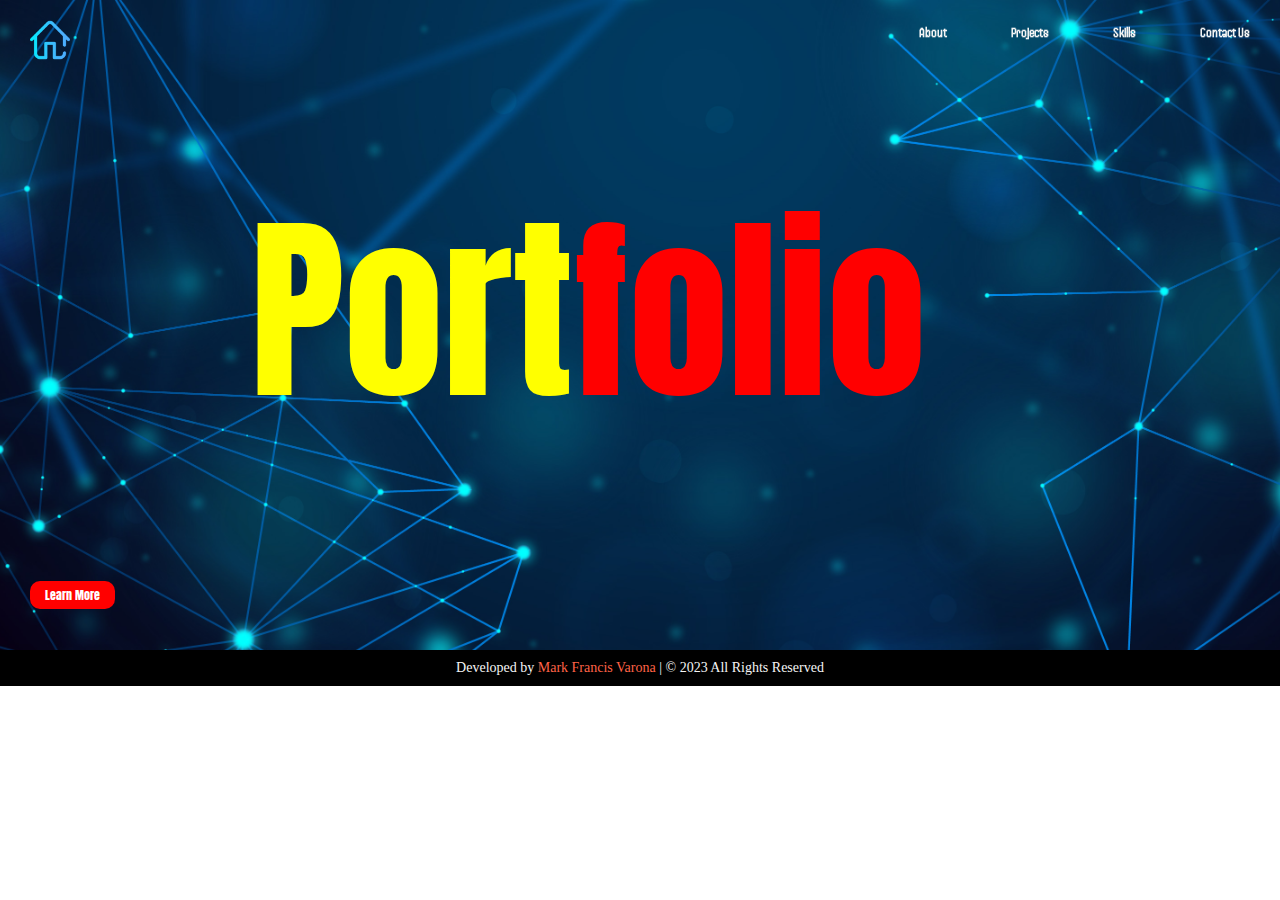
<file: index.html>
<!DOCTYPE html>
<html lang="en">
<head>
   <meta charset="utf-8">
   <meta name="viewport" content="width-device", initial-scale="1.0">
   <title>My Profile</title>
   <link rel="stylesheet" type="text/css" href="style.css">
   <script src="js/jquery-3.5.1.min.js"></script>
</head>

<body>

   <nav class="navbar">
      <div class="max-width">
         <div class="logo" id="logo"><a href="#"><img src="images/homeblue.png"></a></div>
      <ul class="menu">
         <li><a href="about.html" target="_self">About</a></li>
         <li><a href="linux.html">Projects</a></li>
         <li><a href="apache.html">Skills</a></li>
         <li><a href="mysql.html">Contact Us</a></li>
      </ul>
         <div class="menu-btn">
            <img src="images/menu-burger.png">
         </div>
      </div>
   </nav>
   <!--HOME SECTION-->
   <section class="home" id="home">
      <div class="max-width">
         <div class="home-content">
            <div class="text-2"><span>Port</span>folio</div>
            <a href="about.html" target="_self">Learn More</a>
         </div>
      </div>
   </section>


<!--@ Added August 23, 2023 (footer)-->
<footer>
   <p>Developed by <span><a href="https://www.facebook.com/markfranciscalubay/" target="_blank">Mark Francis Varona</a></span> | &copy; 2023 All Rights Reserved</p>
</footer>
<!--@ Up to here! -->

<script src="js/scripts.js"></script>

</body>
</html>
</file>
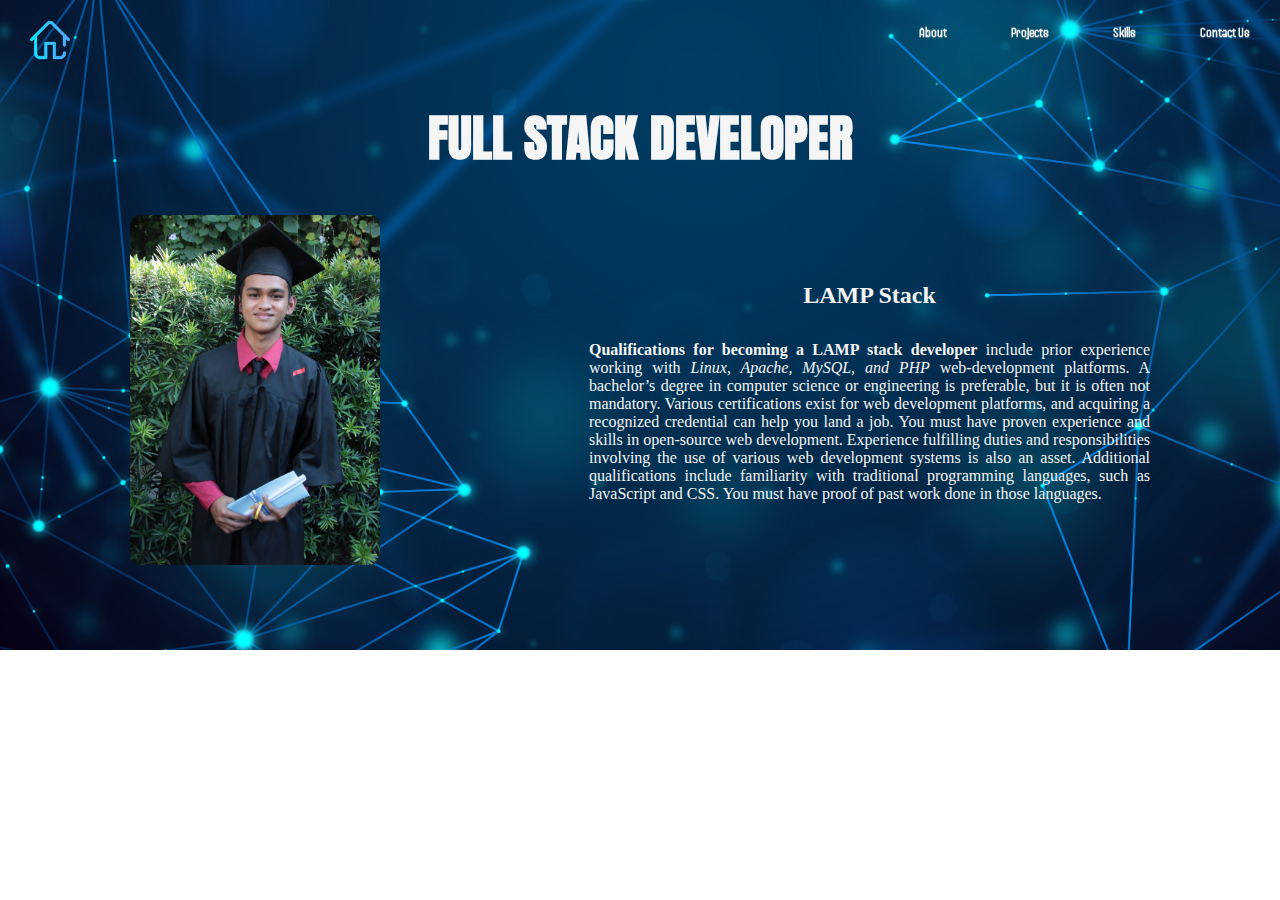
<file: about.html>
<!DOCTYPE html>

<html lang="en">
<head>
   <meta charset="utf-8">
   <meta name="viewport" content="width-device", initial-scale="1.0">
   <title>Robotics</title>
   <link rel="stylesheet" type="text/css" href="style.css">
   <script src="js/jquery-3.5.1.min.js"></script>
</head>

<body>

      <nav class="navbar">
      <div class="max-width">
         <div class="logo"><a href="index.html"><img src="images/homeblue.png"></a></div>
      <ul class="menu">
         <li><a href="about.html" target="_self">About</a></li>
         <li><a href="linux.html">Projects</a></li>
         <li><a href="apache.html">Skills</a></li>
         <li><a href="mysql.html">Contact Us</a></li>
      </ul>
         <div class="menu-btn">
            <img src="images/menu-burger.png">
         </div>
      </div>
   </nav>

     <section class="about" id="about">
      <div class="max-width">
      <h1 class="title" id="newtitle">FULL STACK DEVELOPER</h1>
      <div class="about-content">
         <div class="columnleft">
            <img src="images/grad.jpg" alt="My Graduation Picture">
         </div>
         <div class="columnright">
            <h2>LAMP Stack</h2>
            <p><strong>Qualifications for becoming a LAMP stack developer</strong></strong> include prior experience working with <i>Linux, Apache, MySQL, and PHP</i> web-development platforms.
            A bachelor’s degree in computer science or engineering is preferable, but it is often not mandatory. Various certifications exist for web development platforms, and acquiring a recognized credential can help you land a job. You must have proven experience and skills in open-source web development. Experience fulfilling duties and responsibilities involving the use of various web development systems is also an asset. Additional qualifications include familiarity with traditional programming languages, such as JavaScript and CSS.
            You must have proof of past work done in those languages.</p>
         </div>
   </div>
      </div>
   </section>

   <script src="js/scripts.js"></script>


</body>
</html>
</file>
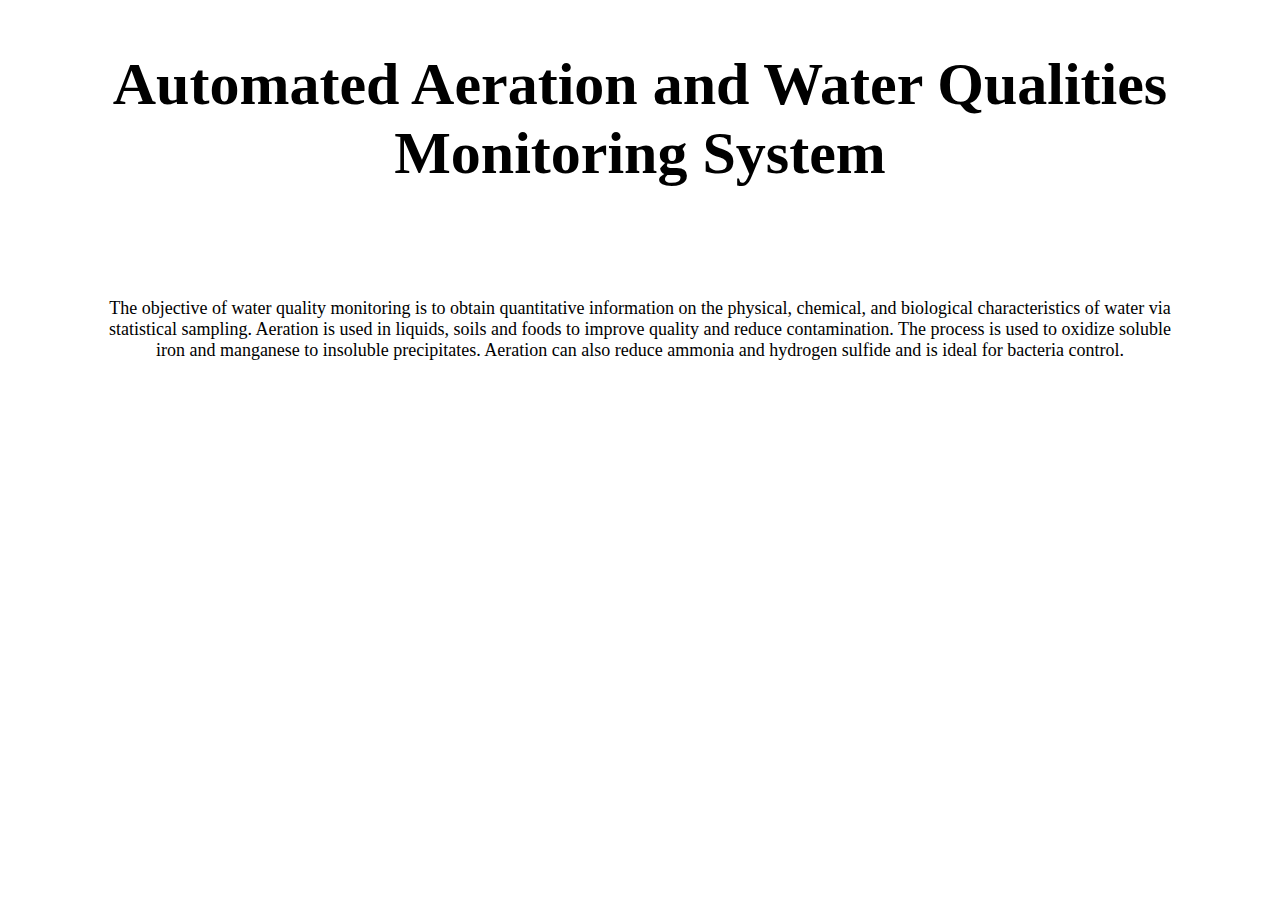
<file: aeration.html>
<!DOCTYPE html>

<html lang="en">
<head>
   <meta charset="utf-8">
   <meta name="viewport" content="width-device", initial-scale="1.0">
   <title>Robotics</title>
   <link rel="stylesheet" type="text/css" href="style.css">
   <script src="js/jquery-3.5.1.min.js"></script>
</head>

<body>
   <div class=xtitle>
	<h1>Automated Aeration and Water Qualities Monitoring System</h1></div>
   <div class=xtext>
	<p>The objective of water quality monitoring is to obtain quantitative information on the physical, chemical, and biological characteristics of water via statistical sampling. Aeration is used in liquids, soils and foods to improve quality and reduce contamination. The process is used to oxidize soluble iron and manganese to insoluble precipitates. Aeration can also reduce ammonia and hydrogen sulfide and is ideal for bacteria control.</p></div>

</body>
</html>
</file>
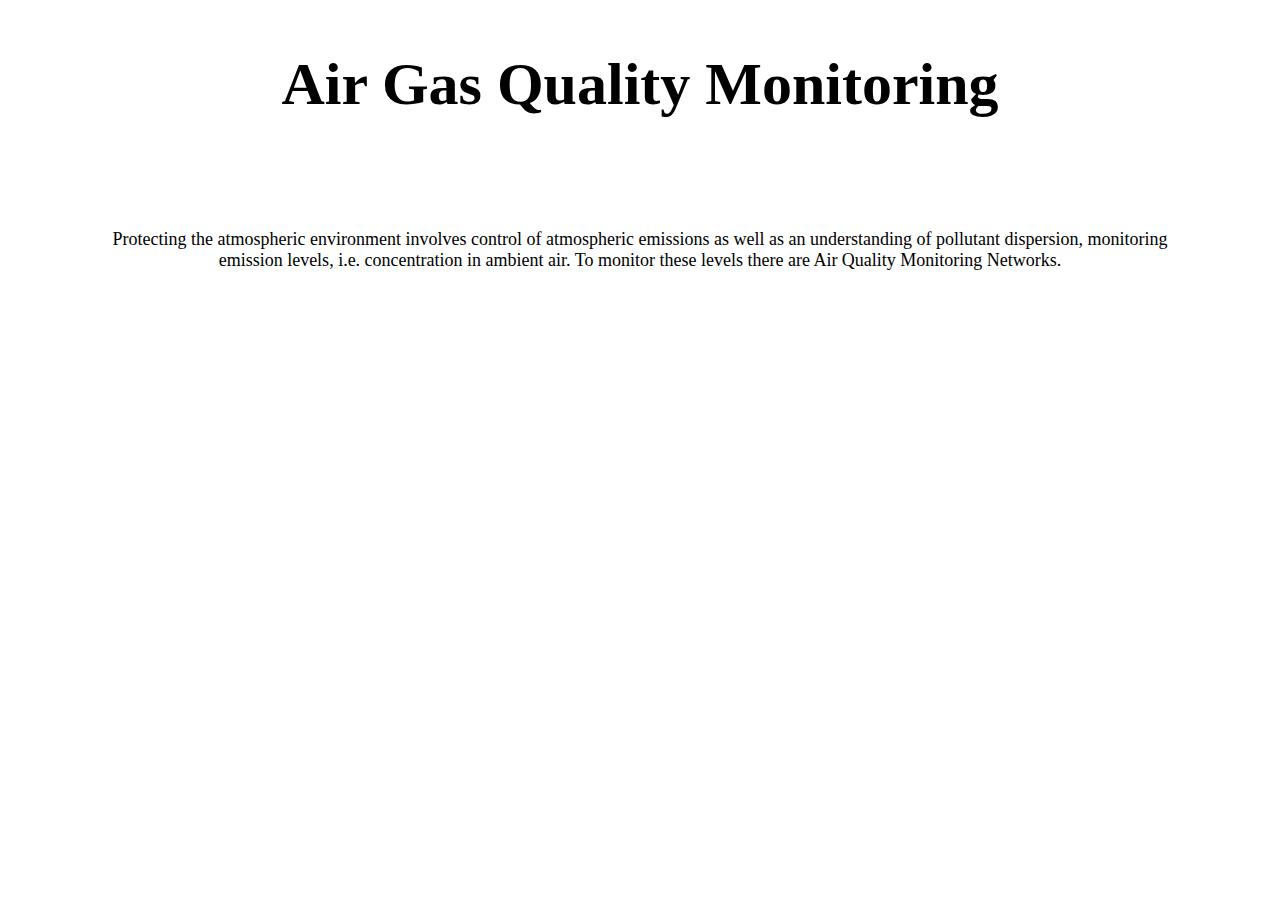
<file: air-gas.html>
<!DOCTYPE html>

<html lang="en">
<head>
   <meta charset="utf-8">
   <meta name="viewport" content="width-device", initial-scale="1.0">
   <title>Robotics</title>
   <link rel="stylesheet" type="text/css" href="style.css">
   <script src="js/jquery-3.5.1.min.js"></script>
</head>

<body>
   <div class=xtitle>
   <h1>Air Gas Quality Monitoring</h1></div>
   <div class=xtext>
   <p>Protecting the atmospheric environment involves control of atmospheric emissions as well as an understanding of pollutant dispersion, monitoring emission levels, i.e. concentration in ambient air. To monitor these levels there are Air Quality Monitoring Networks.</p></div>

</body>
</html>
</file>
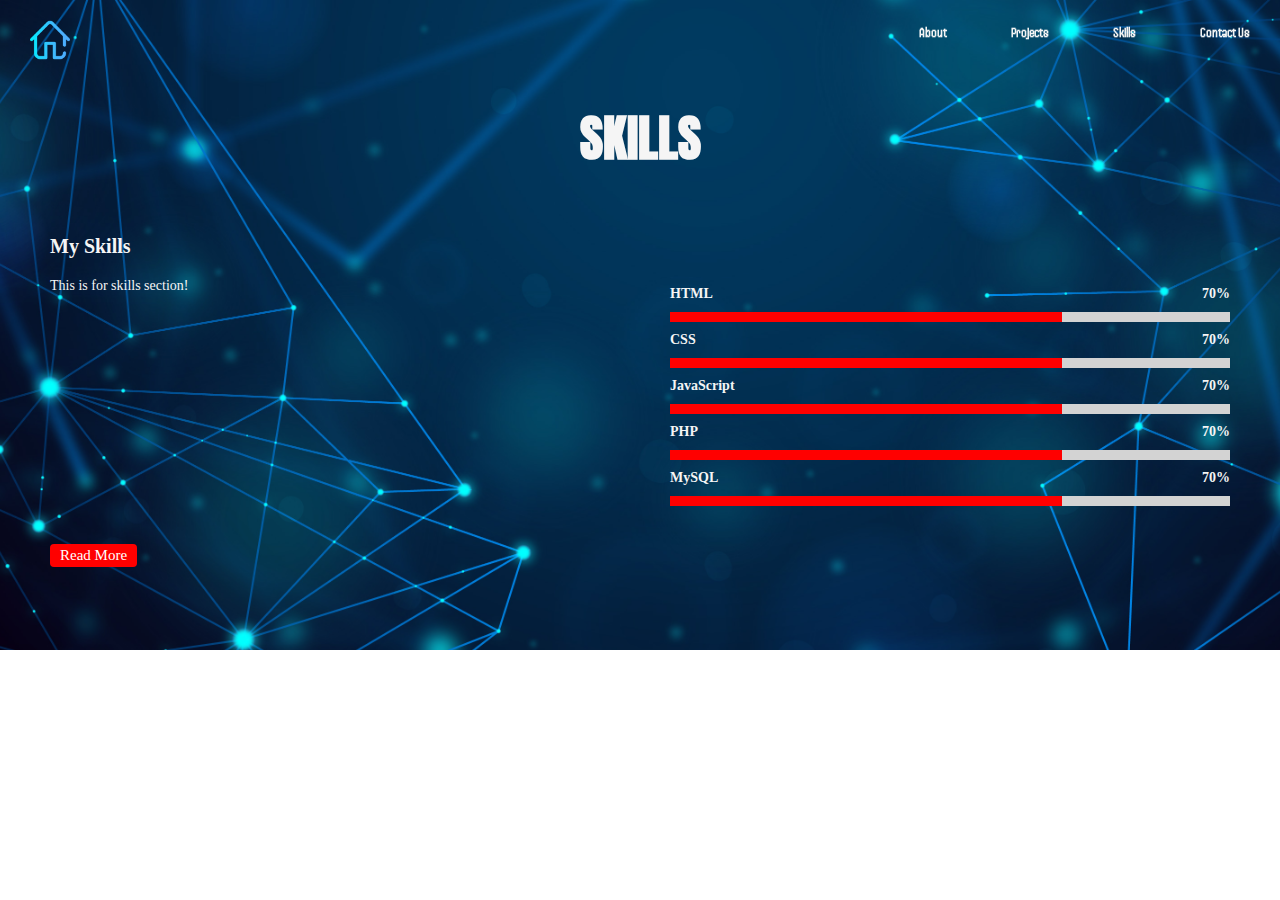
<file: apache.html>
<!DOCTYPE html>

<html lang="en">
<head>
   <meta charset="utf-8">
   <meta name="viewport" content="width-device", initial-scale="1.0">
   <title>Robotics</title>
   <link rel="stylesheet" type="text/css" href="style.css">
   <script src="js/jquery-3.5.1.min.js"></script>
</head>
<body>

      <nav class="navbar">
      <div class="max-width">
         <div class="logo"><a href="index.html"><img src="images/homeblue.png"></a></div>
      <ul class="menu">
         <li><a href="about.html" target="_self">About</a></li>
         <li><a href="linux.html">Projects</a></li>
         <li><a href="apache.html">Skills</a></li>
         <li><a href="mysql.html">Contact Us</a></li>
      </ul>
         <div class="menu-btn">
            <img src="images/menu-burger.png">
         </div>
      </div>
   </nav>

<section class="apache" id="apache">
      <div class="max-width">
         <h2 class="title" id="newtitle">SKILLS</h2>
            <div class="apache-content">
                  <div class="columnleft">
                     <div class="text">My Skills</div>
      <p>This is for skills section!</p>
      <a href="#">Read More</a>
                  </div>
                  <div class="columnright">
                     <div class="bar">
                        <div class="info">
                           <span>HTML</span>
                           <span>70%</span>
                        </div>
                        <div class="line html"></div>
                     </div>
                     <div class="bar">
                           <div class="info">
                              <span>CSS</span>
                              <span>70%</span>
                           </div>
                           <div class="line css"></div>
                     </div>
                     <div class="bar">
                           <div class="info">
                              <span>JavaScript</span>
                              <span>70%</span>
                           </div>
                           <div class="line js"></div>
                     </div>
                     <div class="bar">
                           <div class="info">
                              <span>PHP</span>
                              <span>70%</span>
                           </div>
                           <div class="line php"></div>
                     </div>
                     <div class="bar">
                           <div class="info">
                              <span>MySQL</span>
                              <span>70%</span>
                           </div>
                           <div class="line sql"></div>
                     </div>
                  </div>
            </div>
         </div>   
   </section>
<script src="js/scripts.js"></script>
</body>
</html>
</file>
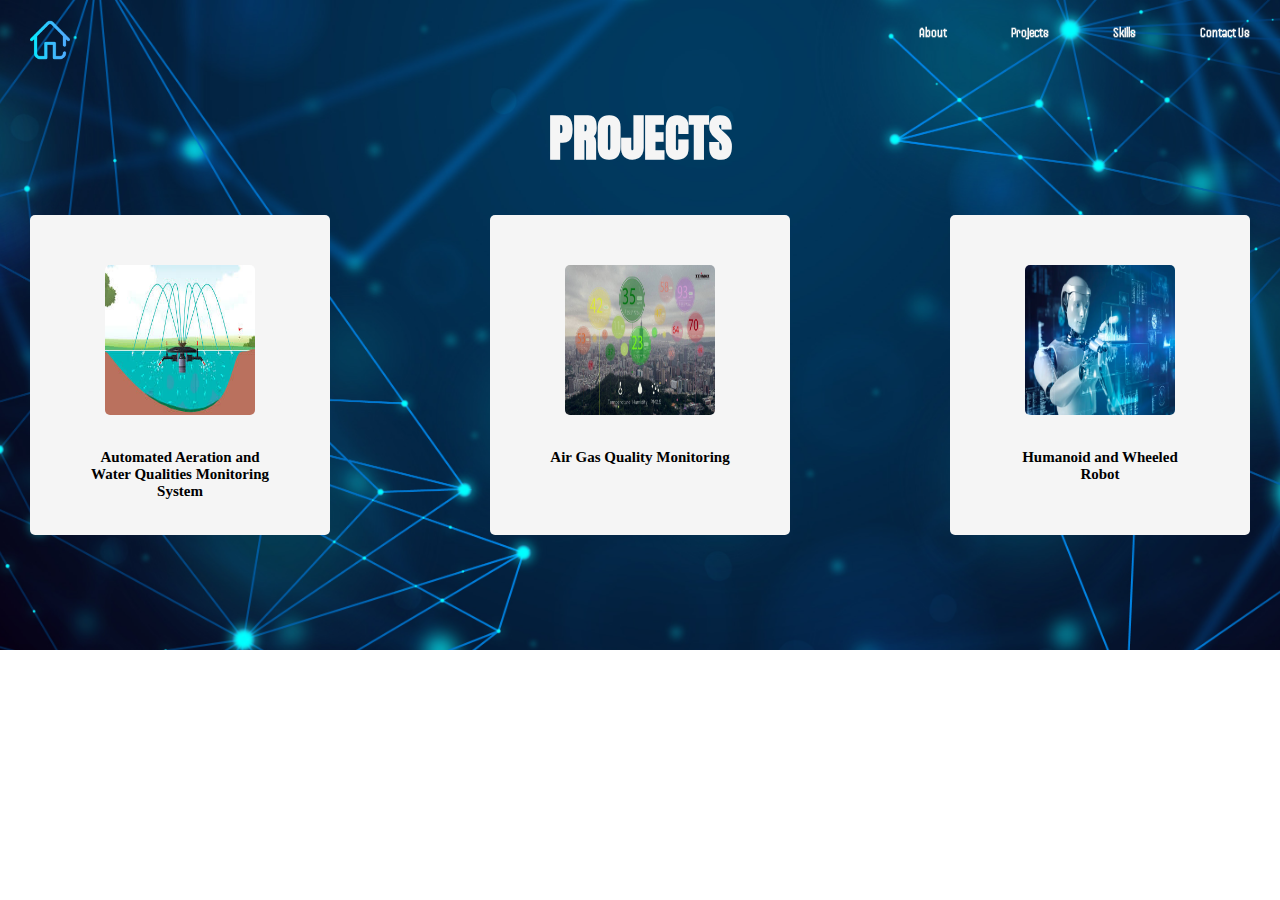
<file: linux.html>
<!DOCTYPE html>

<html lang="en">
<head>
   <meta charset="utf-8">
   <meta name="viewport" content="width-device", initial-scale="1.0">
   <title>Robotics</title>
   <link rel="stylesheet" type="text/css" href="style.css">
   <script src="js/jquery-3.5.1.min.js"></script>
</head>

<body>
      <nav class="navbar">
      <div class="max-width">
         <div class="logo"><a href="index.html"><img src="images/homeblue.png"></a></div>
      <ul class="menu">
         <li><a href="about.html" target="_self">About</a></li>
         <li><a href="linux.html">Projects</a></li>
         <li><a href="apache.html">Skills</a></li>
         <li><a href="mysql.html">Contact Us</a></li>
      </ul>
         <div class="menu-btn">
            <img src="images/menu-burger.png">
         </div>
      </div>
   </nav>

<section class="linux" id="linux">
   <div class="max-width">
      <h2 class="title" id="newtitle">PROJECTS</h2>
         <div class="linux-content">
            <div class="card">
               <div class="box">
                  <a href="aeration.html" target="_self"><img src="images/aeration.jpg" alt="HTLM5 Logo"></a>
                  <div class="text">Automated Aeration and Water Qualities Monitoring System</div>
               </div>
            </div>
            <div class="card">
               <div class="box">
                  <a href="air-gas.html" target="_self"><img src="images/air.jpg"></a>
                  <div class="text">Air Gas Quality Monitoring</div>
               </div>
            </div>
            <div class="card">
               <div class="box">
                  <a href="robotics.html" target="_self"><img src="images/Robotics.png"></a>
                  <div class="text">Humanoid and Wheeled Robot</div>
               </div>
            </div>
         </div>
      </div>
   </section>
<script src="js/scripts.js"></script>

</body>
</html>
</file>
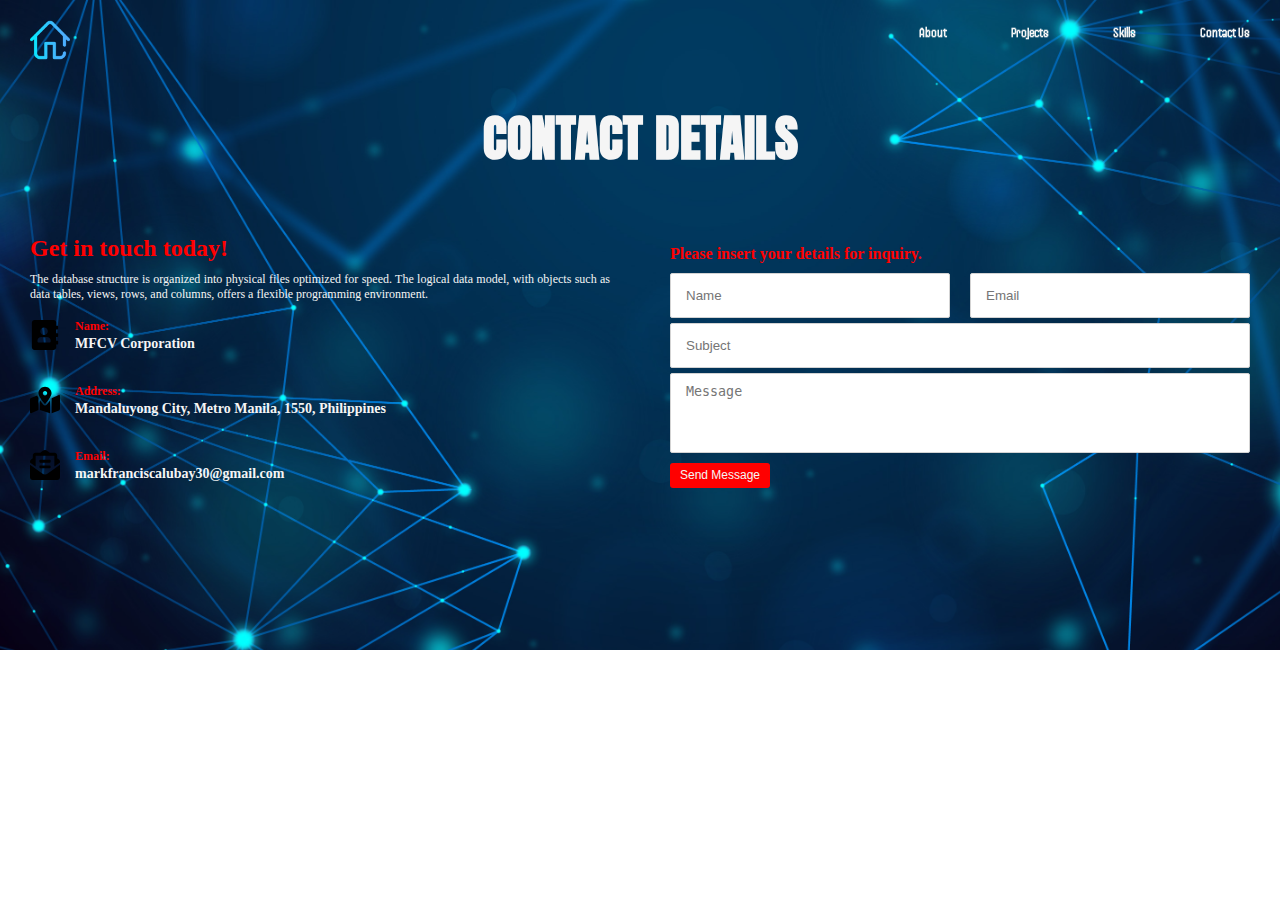
<file: mysql.html>
<!DOCTYPE html>

<html lang="en">
<head>
   <meta charset="utf-8">
   <meta name="viewport" content="width-device", initial-scale="1.0">
   <title>Robotics</title>
   <link rel="stylesheet" type="text/css" href="style.css">
   <script src="js/jquery-3.5.1.min.js"></script>
</head>

<body>

      <nav class="navbar">
      <div class="max-width">
         <div class="logo"><a href="index.html"><img src="images/homeblue.png"></a></div>
      <ul class="menu">
         <li><a href="about.html" target="_self">About</a></li>
         <li><a href="linux.html">Projects</a></li>
         <li><a href="apache.html">Skills</a></li>
         <li><a href="mysql.html">Contact Us</a></li>
      </ul>
         <div class="menu-btn">
            <img src="images/menu-burger.png">
         </div>
      </div>
   </nav>

<section class="mysql" id="mysql">
      <div class="max-width">
         <h2 class="title" id="newtitle">CONTACT DETAILS</h2>
            <div class="contact-content">
               <div class="column left">
                  <div class="text">Get in touch today!</div>
                  <p>The database structure is organized into physical files optimized for speed.
                  The logical data model, with objects such as data tables, views, rows, and columns, offers a flexible programming environment.</p>
               <div class="icons">
                  <div class="row">
                     <img src="images/address-book-solid.svg">
                     <div class="info">
                        <div class="head">Name:</div>
                        <div class="sub-title">MFCV Corporation</div>
                     </div>
                  </div>
                  <div class="row">
                     <img src="images/map-marked-alt-solid.svg">
                     <div class="info">
                        <div class="head">Address:</div>
                        <div class="sub-title">Mandaluyong City, Metro Manila, 1550, Philippines</div>
                     </div>
                  </div>
                  <div class="row">
                     <img src="images/envelope-open-text-solid.svg">
                     <div class="info">
                        <div class="head">Email:</div>
                        <div class="sub-title">markfranciscalubay30@gmail.com</div>
                     </div>
                  </div>
               </div>
               </div>
            <div class="column right">
               <div class="text" id="tits">Please insert your details for inquiry.</div>
               <form action="#">
                  <div class="fields">
                     <div class="field name">
                        <input type="text" placeholder="Name">
                     </div>
                     <div class="field email">
                        <input type="email" placeholder="Email">
                     </div>
                  </div>
                  <div class="field">
                     <input type="text" placeholder="Subject">
                  </div>
                  <div class="field textarea">
                     <textarea cols="30" rows="10" placeholder="Message"></textarea>
                  </div>
                  <div class="button">
                  <button type="submit">Send Message</button>
                  </div>
               </form>   
            </div>
         </div>
      </div>
   </section>
<script src="js/scripts.js"></script>

</body>
</html>
</file>
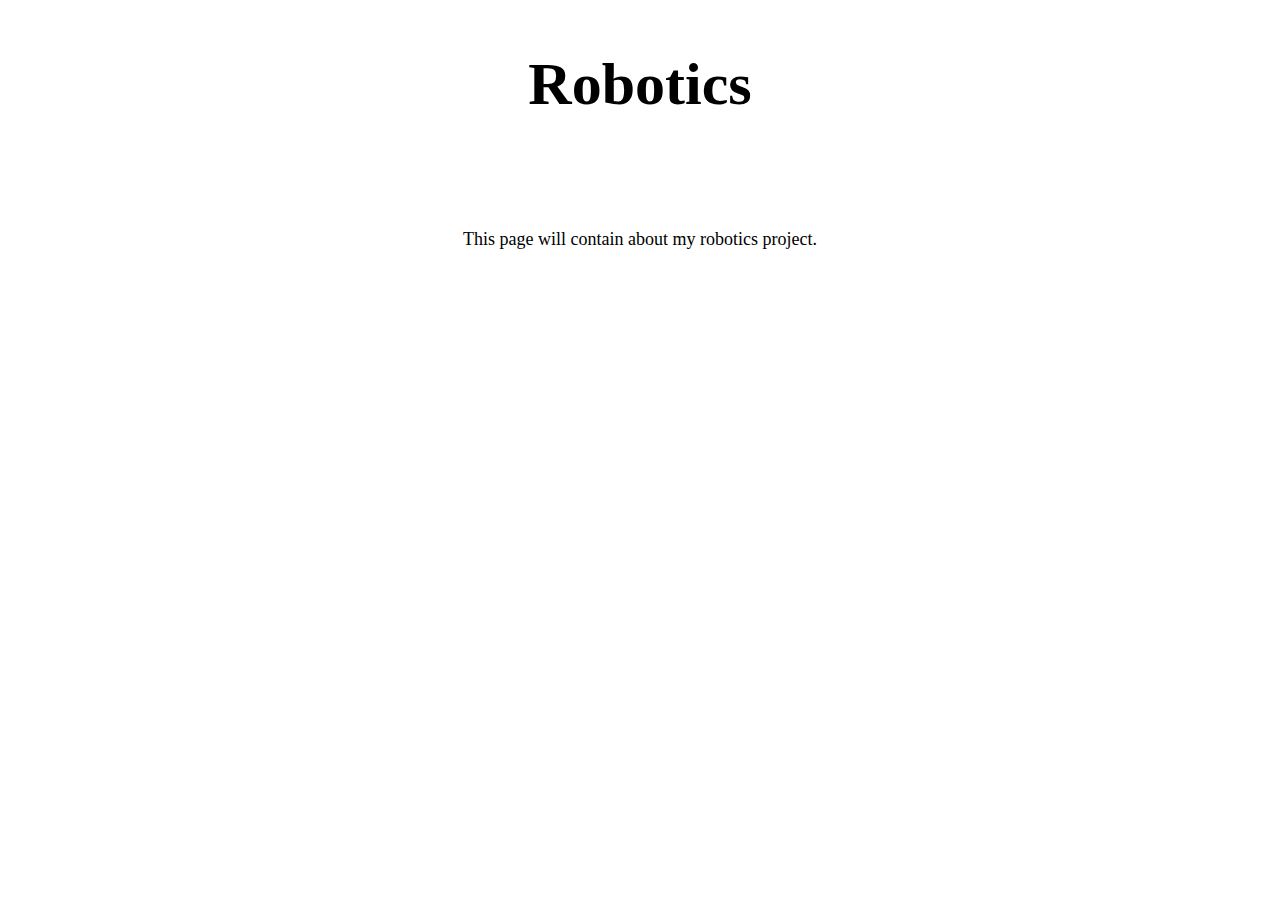
<file: robotics.html>
<!DOCTYPE html>

<html lang="en">
<head>
   <meta charset="utf-8">
   <meta name="viewport" content="width-device", initial-scale="1.0">
   <title>Robotics</title>
   <link rel="stylesheet" type="text/css" href="style.css">
   <script src="js/jquery-3.5.1.min.js"></script>
</head>

<body>
   <div class="xtitle">
	<h1>Robotics</h1></div>
   <div class="xtext">
	<p>This page will contain about my robotics project.</p></div>

</body>
</html>
</file>
<file: style.css>
@import url('https://fonts.googleapis.com/css2?family=Anton&family=Handjet:wght@300;800&display=swap');

* {
	margin: 0;
	padding: 0;
	box-sizing: border-box;
	text-decoration: none;
}

.max-width{
	max-width: 1300;
	padding: 0 30px;
	margin: auto;
}

.xtitle{
	background: none;
	font-size: 30px;
	text-align: center;
	padding: 50px 20px;
}
.xtext{
	padding: 60px 100px;
	text-align: center;
	background: none;
	font-size: 18px;
}

.navbar{
	position: fixed;
	width: 100%;
	background: none;
	z-index: 1;
}
.navbar.sticky{
	background: black;
}
.navbar .max-width{
	display: flex;
	align-items: center;
	justify-content: space-between;
}
.navbar .menu li{
	font-family: 'Handjet';
	list-style: none;
	display: inline-block;
}
.navbar img{
	padding: 0px;
	height: 40px;
	width: 40px;
	margin-top: 20px;
}

/*menu button*/
.menu-btn{
	cursor: pointer;
}

.navbar .menu li a{
	display: block;
	color: whitesmoke;
	font-size: 14px;
	font-weight: 800;
	margin-left: 60px;
	transition: all .5s ease;
}
.navbar .menu li a:hover{
	color: black;
}
.home{
	display: flex;
	background: url("images/bg.jpg") no-repeat center;
	height: 100vh;
	min-height: 600px;
	max-height: 650px;
	background-size: cover;
	background-attachment: fixed;
	font-family: 'Anton';
}
.home .max-width{
	margin: auto 50px 160px;
}
.home .home-content .text-2{
	font-size: 200px;
	margin-top: 60px;
	margin-left: 220px;
	color: red;
}
.home .home-content .text-2 span{
	color: yellow;
}
.home .home-content a{
	display: inline-block;
	color: white;
	background: #FF0000;
	font-size: 12px;
	padding: 5px 15px;
	margin-top: 120px;
	border-radius: 10px;
	transition: all .5s ease;
}

.home .home-content a:hover{
	background: blue;
	font-size: 25px;
}
.about{
	background: url("images/bg.jpg") no-repeat center;
	color: whitesmoke;
	min-height: 600px;
	max-height: 650px;
	background-size: cover;
	background-attachment: fixed;
	/*height: 100vh;
	display: flex;*/
}
.about .title{
	padding-bottom: 30px;
	font-family: 'Anton';
	text-align: center;
	font-size: 50px;
	padding-bottom: 40px;
}

/* about section*/

.about .about-content{
	display: flex;
	flex-wrap: wrap;
	align-items: center;
	justify-content: space-between;
	padding: 0 100px;
}
section{
	padding: 100px 0;
}
.about .about-content .columnleft{
	width: 45%;
}
.about .about-content .columnleft img{
	height: 350px;
	width: 250px;
	object-fit: cover;
	border-radius: 10px;
}
.about .about-content .columnright{
	width: 55%;
	text-align: center;
}

.about .about-content .columnright p{
	text-align: justify;
	margin-top: 32px;
}

/* style for linux section */
.linux{
	background: url("images/bg.jpg") no-repeat center;
	color: whitesmoke;
	min-height: 650px;
	max-height: 700px;
	background-size: cover;
	background-attachment: fixed;
	/*height: 100vh;
	display: flex;*/
}

.linux .title{
	font-family: 'Anton';
	text-align: center;
	font-size: 50px;
	padding-bottom: 40px;
}

.linux .linux-content{
	display: flex;
	flex-wrap: wrap;
	align-items: center;
	justify-content: space-between;
	padding: 0px;
}
.linux .linux-content .card{
	width: 100%;
	width: calc(100% - 50px);
	background: whitesmoke;
	text-align: center;
	border-radius: 5px;
	width: 300px;
	height: 320px;
}

.linux .linux-content .card:hover{
	background: lightblue;
}

.linux .linux-content .card img{
	height: 150px;
	width: 150px;
	border-radius: 5px;
}

.linux .linux-content .text{
	font-size: 15px;
	font-weight: 600;
	margin: 5px;
	margin-top: 30px;
	color: black;
}

.linux .linux-content p{
	font-size: 14px;
}

.linux .linux-content .card .box{
	transition: all 0.3s ease;
	padding: 50px;
}

.linux .linux-content .card .box:hover{
	transform: scale(1.2);
}

/* Skills section */
.apache{
	min-height: 600px;
	max-height: 650px;
	font-size: 14px;
	background: url("images/bg.jpg") no-repeat center;
	color: whitesmoke;
	background-size: cover;
	background-attachment: fixed;
	/*height: 100vh;
	display: flex;*/
}
.apache .title{
	text-align: center;
	font-size: 50px;
	font-family: 'Anton';
	padding-bottom: 40px;
}

.apache .apache-content{
	display: flex;
	flex-wrap: wrap;
	align-items: center;
	justify-content: space-between;
	padding: 20px 20px;
}
.apache .apache-content .columnright{
	width: calc(50% - 30px);
}
.apache .apache-content .columnleft .text{
	font-size: 20px;
	font-weight: 600;
	margin-bottom: 20px;
}
.apache .apache-content .columnleft{
	text-align: justify;
	font-size: 14px;
}
.apache .apache-content .columnleft a{
	display: inline-block;
	color: white;
	background: #FF0000;
	font-size: 15px;
	padding: 3px 10px;
	margin-top: 250px;
	border-radius: 4px;
}
.apache .apache-content .columnright .bar{
	margin-bottom: 10px;
	font-size: 14px;
	font-weight: 800;
}
.apache .apache-content .columnright .info{
	display: flex;
	margin-bottom: 10px;
	align-items: center;
	justify-content: space-between;
}
.apache .apache-content .columnright .info:hover{
	color: red;
}
.apache .apache-content .columnright .span{
	font-size: 14px;
	padding: 5px;
}
.apache .apache-content .columnright .line{
	height: 10px;
	width: 100%;
	background: lightgray;
	position: relative;
}
.apache .apache-content .columnright .line::before{
	content: "";
	position: absolute;
	height: 100%;
	left: 0;
	right: 0;
	background: red;
}
.apache .apache-content .columnright .html::before{
	width: 70%;
}
.apache .apache-content .columnright .css::before{
	width: 70%;
}
.apache .apache-content .columnright .js::before{
	width: 70%;
}
.apache .apache-content .columnright .php::before{
	width: 70%;
}
.apache .apache-content .columnright .sql::before{
	width: 70%;
}

/* Contact Us */

.mysql{
	min-height: 650px;
	max-height: 700px;
	background: lightblue;
	background: url("images/bg.jpg") no-repeat center;
	color: black;
	background-size: cover;
	background-attachment: fixed;
	color: whitesmoke;
	/*height: 100vh;
	display: flex;*/
}
.mysql .title{
	font-family: 'Anton';
	text-align: center;
	font-size: 50px;
	padding-bottom: 50px;
}
.mysql .contact-content{
	display: flex;
	flex-wrap: wrap;
	align-items: center;
	justify-content: space-between;	
}
.mysql .contact-content .column{
	width: calc(50% - 30px);
}
.mysql .contact-content .column .text{
	font-size: 24px;
	font-weight: 800;
	margin: 10px 0;
	color: red;
}
.mysql .contact-content .left p{
	font-size: 12px;
	text-align: justify;
}
.mysql .contact-content .row{
	display: flex;
	height: 65px;
	align-items: center;
}
.mysql .contact-content .row .info{
	margin-left: 15px;
}
.mysql .contact-content .left img{
	height: 30px;
	width: 30px;
}
.mysql .contact-content .info .head{
	color: red;
	font-size: 12px;
	font-weight: 800;
	padding: 2px 0;
}
.mysql .contact-content .info .sub-title{
	font-weight: 800;
	font-size: 14px;
}
.mysql .right form .fields{
	display: flex;
}
.mysql .right form .field,
.mysql .right form .fields .field{
	height: 45px;
	width: 100%;
	margin-bottom: 5px;
}
.mysql .right form .textarea{
	height: 80px;
	width: 100%;
}
.mysql .right form .name{
	margin-right: 10px;
}
.mysql .right form .email{
	margin-left: 10px;
}
.mysql .right form .field input,
.mysql .right form .textarea textarea{
	height: 100%;
	width: 100%;
	border: 1px solid lightgray;
	border-radius: 2px;
	outline: none;
	padding: 0 15px;
}
.mysql .right form .field input:focus,
.mysql .right form .textarea textarea:focus{
	border-color: red;
}
.mysql .right form .textarea textarea{
	padding-top: 10px;
	resize: none;
}
.mysql .contact-content .right form .button button{
	background: red;
	height: 25px;
	width: 100px;
	border-radius: 3px;
	border-width: 0px;
	color: whitesmoke;
	font-size: 12px;
	margin-top: 5px;
}
#tits{
	font-size: 16px;
}
.mysql .contact-content .right form .button button:hover{
	background: darkred;
	cursor: pointer;
}
/* Added August 30, 2023 */



footer{
	text-align: center;
	background: black;
	font-size: 14px;
	padding: 10px 0px;
	color: whitesmoke;
}
footer p span a{
	color: tomato;
}
footer p span a:hover{
	text-decoration: underline;
}

@media (max-width: 1920px){
	.home .max-width{
		margin-left: 0px;
	}
	.menu-btn{
		display: none;
		z-index: 999;
	}
}
@media (max-width: 700px){
	.about .about-content .columnleft img{
		height: 350px;
		width: 350px;
	}
}
@media (max-width 991px){
	.max-width{
		padding: 0 50px;
	}
}
@media (max-width: 947px){
	.home .home-content .text-2{
		font-size: 50px;
	}
	.home .home-content a{
		font-size: 18px;
		padding: 10px 30px;
	}
	.max-width{
		max-width: 930px;
	}
	.about .about-content .columnright{
		width: 100%;
		flex: 100%;
	}
	.about .about-content .columnleft{
		display: flex;
		justify-content: center;
		margin: 0 auto 60px;
	}
	.linux .linux-content .card{
		width: calc(50% - 10px);
		margin-bottom: 35px;
	}
	.apache .apache-content .columnright,
	.apache .apache-content .columnleft,
	.mysql .contact-content .column{
		width: 100%;
		margin-bottom: 35px;
	}
}
@media (max-width: 690px){
	.max-width{
		padding: 0 23px;
	}
	.linux .linux-content .card{
		width: 100%;
	}
}
@media (max-width: 500px){
	.mysql .right form .fields{
		flex-direction: column;
	}
	.mysql .right form .name,
	.mysql .right form .email{
		margin: 0px;
	}
}
@media (max-width: 600px){
	.menu-btn{
		display: block;
		z-index: 999;
	}
	.navbar .menu{
		position: fixed;
		height: 80vh;
		width: 100%;
		left: -100%;
		top: 0;
		background: black;
		opacity: 70%;
		text-align: center;
		padding-top: 100px;
		transition: all 0.3s ease;
	}
	.navbar .menu.active{
		left: 0%;
	}

	.navbar .menu li{
		display: block;
	}
	.navbar .menu li a{
		display: inline-block;
		margin: 20px;
	}
}
</file>
